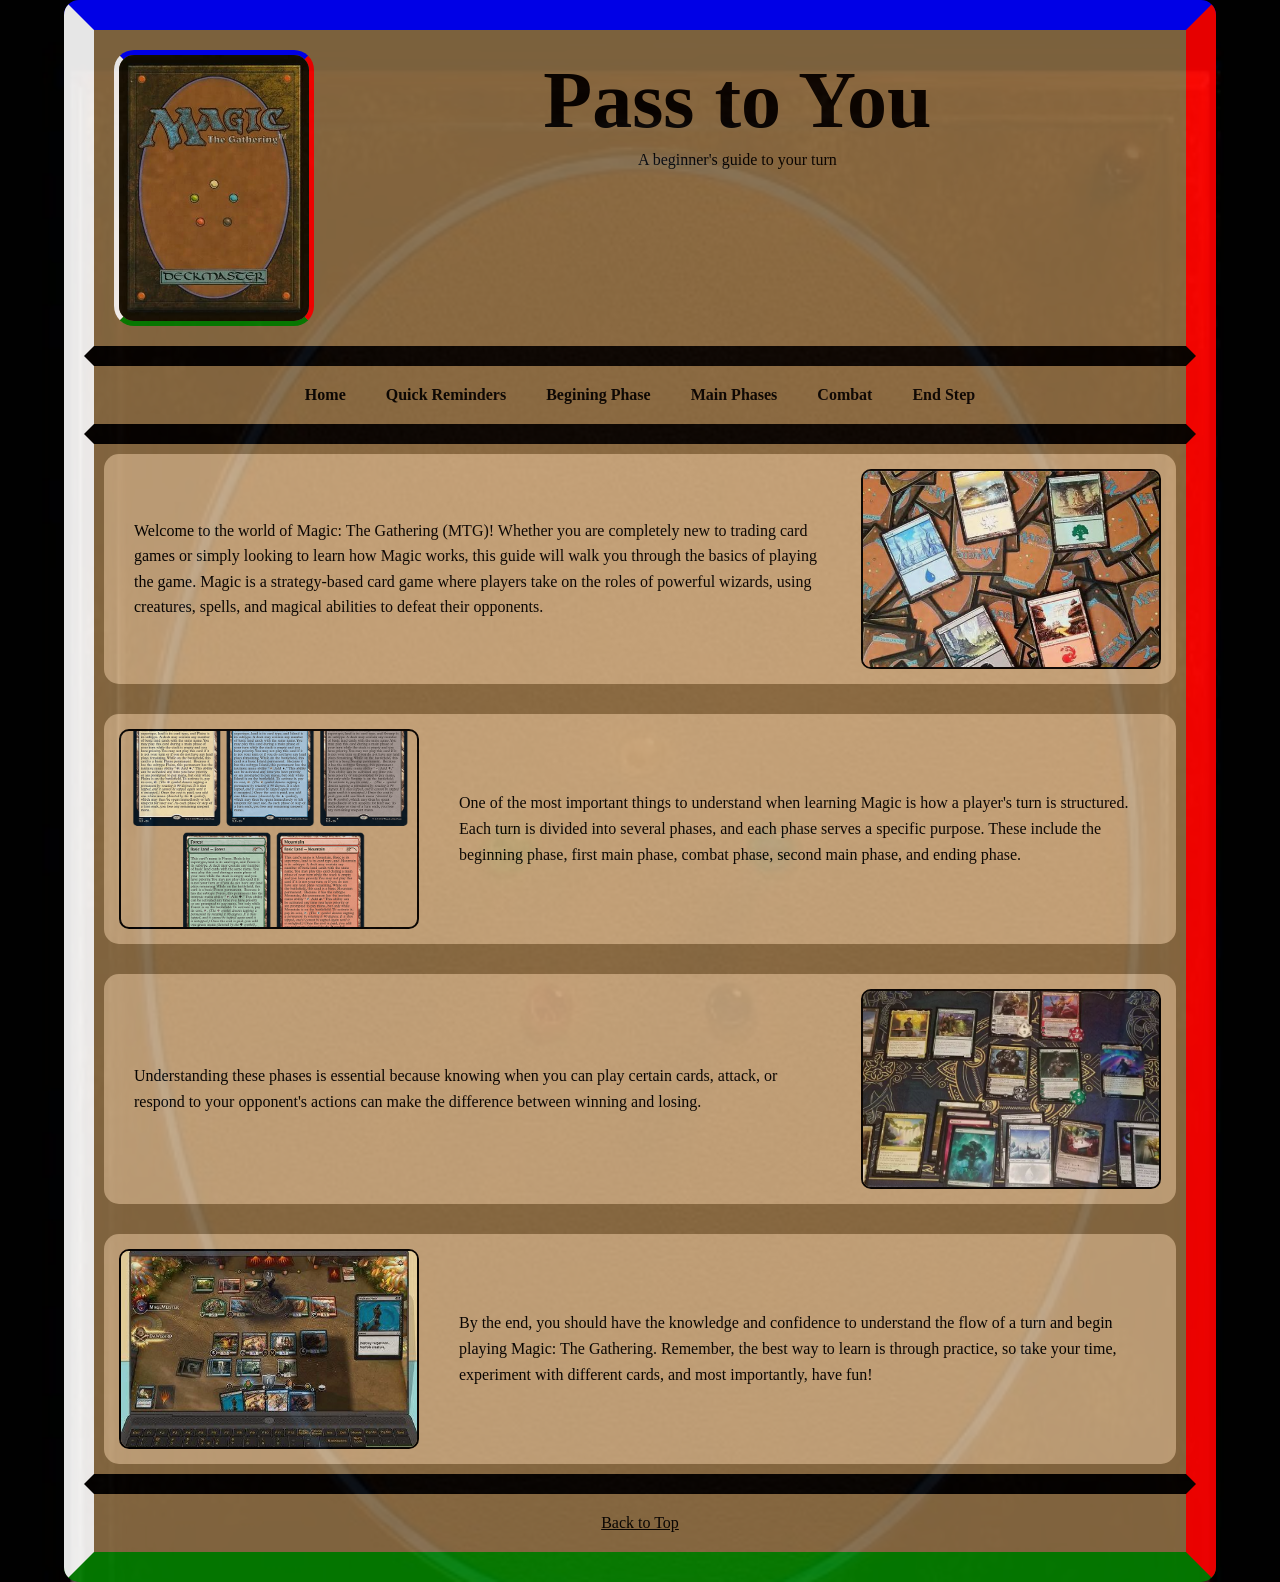
<file: index.html>
<!DOCTYPE html>
<html lang="en">
<head>
    <meta charset="UTF-8">
    <meta name="viewport" content="width=device-width, initial-scale=1.0">
    <link rel="stylesheet" href="Jordan-Smith-PR2.css">
    <link rel="stylesheet" href="https://cdnjs.cloudflare.com/ajax/libs/font-awesome/4.7.0/css/font-awesome.min.css">    
    <title>Pass to You</title>


</head>

<body>
<div id="wrapper">
    <header>
    <img src="img/back.jpg" alt="Magic Card Back" id="icon"> 
    <h1>Pass to You</h1>
    <p>A beginner's guide to your turn</p>

    <div class="clear"></div>
    </header>
    <nav>
        <ul>
            <li><a href="index.html">Home</a></li>
            <li><a href="quick.html">Quick Reminders</a></li>
            <li><a href="begining.html">Begining Phase</a></li>
            <li><a href="mains.html">Main Phases</a></li>
            <li><a href="combat.html">Combat</a></li>
            <li><a href="endstep.html">End Step</a></li>
        </ul>
    </nav>
    <main>
       <div class="content-section">

    <div class="content-row">
        <p>
            Welcome to the world of Magic: The Gathering (MTG)!
            Whether you are completely new to trading card games
            or simply looking to learn how Magic works, this guide
            will walk you through the basics of playing the game.
            Magic is a strategy-based card game where players take
            on the roles of powerful wizards, using creatures,
            spells, and magical abilities to defeat their opponents.
        </p>

        <img src="img/pile.jpg" alt="Pile of Magic cards">
    </div>

    <div class="content-row reverse">
        <p>
            One of the most important things to understand when
            learning Magic is how a player's turn is structured.
            Each turn is divided into several phases, and each
            phase serves a specific purpose. These include the
            beginning phase, first main phase, combat phase,
            second main phase, and ending phase.
        </p>

        <img src="img/fulltext.jpg" alt="Full text lands for Magic">
    </div>

    <div class="content-row">
        <p>
            Understanding these phases is essential because
            knowing when you can play certain cards, attack,
            or respond to your opponent's actions can make
            the difference between winning and losing.
        </p>

        <img src="img/boardstate.jpg" alt="Example board of a Magic game">
    </div>

    <div class="content-row reverse">
        <p>
            By the end, you should have the knowledge and
            confidence to understand the flow of a turn and
            begin playing Magic: The Gathering. Remember,
            the best way to learn is through practice, so
            take your time, experiment with different cards,
            and most importantly, have fun!
        </p>

        <img src="img/game1.jpg" alt="Display showing a game of Magic">
    </div>

</div>
    </main>
    <footer>
        <a href="#top">Back to Top</a>
    </footer>

</div>
</body>
</html>
</file>
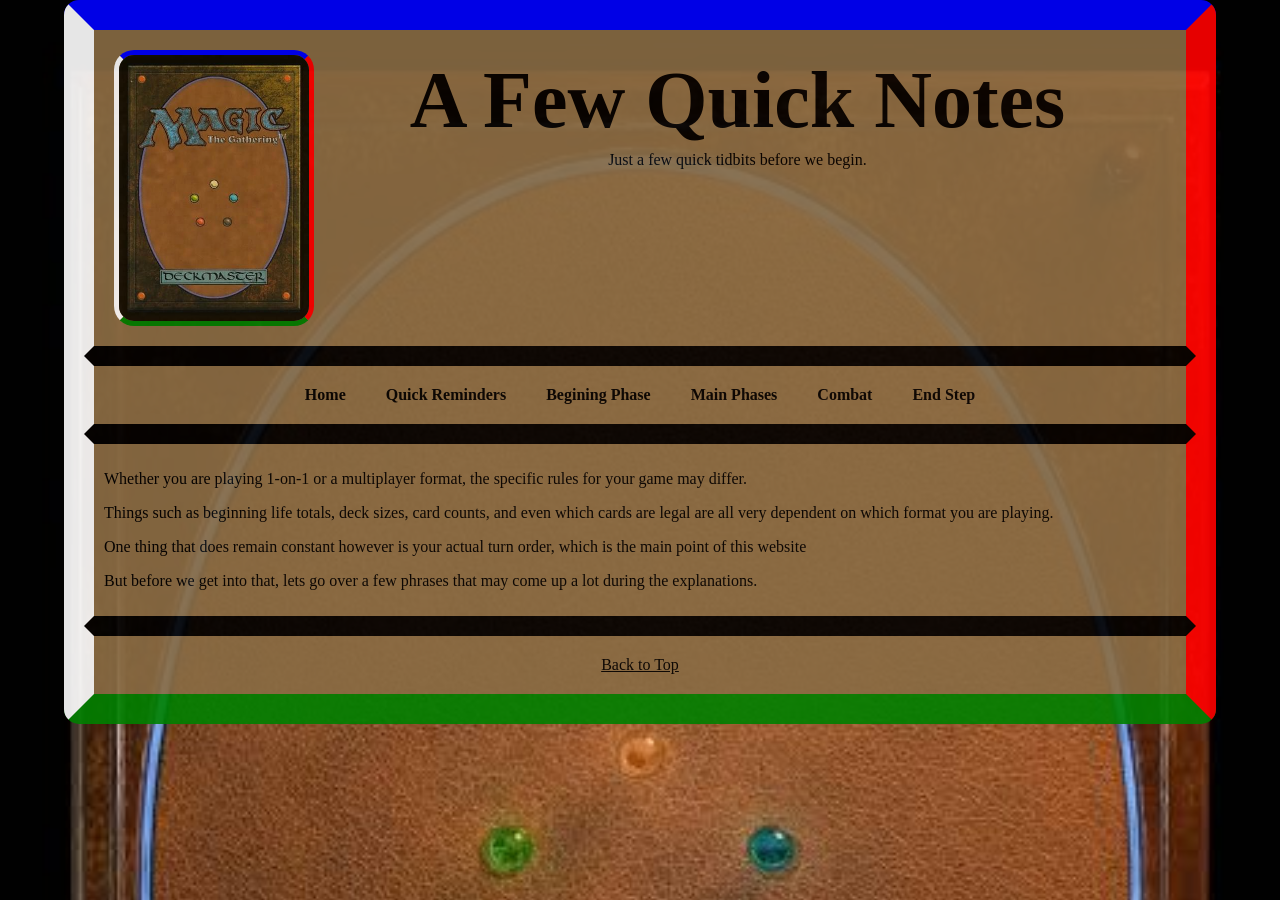
<file: quick.html>
<!DOCTYPE html>
<html lang="en">
<head>
    <meta charset="UTF-8">
    <meta name="viewport" content="width=device-width, initial-scale=1.0">
    <link rel="stylesheet" href="Jordan-Smith-PR2.css">
    <link rel="stylesheet" href="https://cdnjs.cloudflare.com/ajax/libs/font-awesome/4.7.0/css/font-awesome.min.css">    
    <title>Pass to You</title>


</head>

<body>
<div id="wrapper">
    <header>
    <img src="img/back.jpg" alt="Magic Card Back" id="icon"> 
    <h1>A Few Quick Notes</h1>
    <p>Just a few quick tidbits before we begin.</p>

    <div class="clear"></div>
    </header>
    <nav>
        <ul>
            <li><a href="index.html">Home</a></li>
            <li><a href="quick.html">Quick Reminders</a></li>
            <li><a href="begining.html">Begining Phase</a></li>
            <li><a href="mains.html">Main Phases</a></li>
            <li><a href="combat.html">Combat</a></li>
            <li><a href="endstep.html">End Step</a></li>
        </ul>
    </nav>
    <main>
        <p>Whether you are playing 1-on-1 or a multiplayer format, the specific rules for your game may differ.
        <p>Things such as beginning life totals, deck sizes, card counts, and even which cards are legal are all very dependent on which format you are playing.
        <p>One thing that does remain constant however is your actual turn order, which is the main point of this website</p>
        <p>But before we get into that, lets go over a few phrases that may come up a lot during the explanations.</p>       
        </p>   
        </p>

    </main>
    <footer>
        <a href="#top">Back to Top</a>
    </footer>

</div>
</body>
</html>
</file>
<file: Jordan-Smith-PR2.css>
/*
background: #896C44
primary: #FF7283 
border:  white, blue, black, red, green
h1:#7F003F
footer:#896C44
header: #896C44
*/



* {
box-sizing: border-box;
}

body {
margin: 0;
background: url(img/background.jpg);
background-repeat:no-repeat;
background-size: cover;
background-attachment: fixed;    
}

/* JELLO LAYOUT */

#wrapper {
width: 90%;
max-width: 1200px;
margin: 0 auto;
border-left: 20px solid white;
border-top:20px solid blue;
border-right:20px solid red;
border-bottom:20px solid green;
border-radius: 15px;
opacity:.9;
overflow: hidden;
}

/* HEADER AND LOGO */

header {
background-color: #896C44;
color: black;
text-align: center;
padding: 20px;
border-left: 10px solid white;
border-top:10px solid blue;
border-right:10px solid red;
border-bottom:10px solid black;
}

#icon {
float:left;
width: 19%;
border-left: 5px solid white;
border-top:5px solid blue;
border-right:5px solid red;
border-bottom:5px solid green;
border-radius: 20px;

max-height:350px;
}


header h1 {
margin: 5px;
font-size: 5em;
}


a:hover, a:active{
color:#f75c03;
}

a:visited{
color: black;
}


header p {
margin: 5px;
}

/* NAVIGATION */

nav {
background-color: #896C44;
padding: 10px;
border-left: 10px solid white;
border-bottom:10px solid black;
border-right:10px solid red;
border-top:10px solid black;
}

nav ul {
list-style-type: none;
margin: 0;
padding: 0;
display: flex;
justify-content: center;
flex-wrap: wrap;
}

nav li {
padding: 10px 20px;
}

nav a {
color: black;
text-decoration: none;
font-weight: bold;
}

nav a:hover {
color: white;
background-color: #6b3026;
padding: 8px;
border-radius: 5px;
}

/* Main Body */
main{
background-color: #896C44;
padding: 10px;
border-left: 10px solid white;
border-bottom:10px solid black;
border-right:10px solid red;
border-top:10px solid black;
}

.content-section {
width: 100%;
display: flex;
flex-direction: column;
gap: 30px;
}

.content-row {
display: flex;
align-items: center;
justify-content: space-between;
gap: 25px;
padding: 15px;
background-color: #C8A87F;
border-radius: 15px;
}

/* Paragraph formatting */

.content-row p {
flex: 2;
line-height: 1.6;
padding: 15px;
}

/* Image formatting */

.content-row img {
flex: 1;
width: 30%;
max-width: 300px;
height: 200px;
object-fit: cover;
border: 2px solid black;
border-radius: 10px;
}

/* Alternate image positioning */

.content-row.reverse {
flex-direction: row-reverse;
}

/* FOOTER */

footer {
padding: 20px;
background-color: #896C44;
color: black;
text-align: center;
border-left: 10px solid white;
border-top:10px solid black;
border-right:10px solid red;
border-bottom:10px solid green;
}

footer a {
color: black;
}

footer a:hover{
color: white;
background-color: #6b3026;
padding: 8px;
border-radius: 5px;
}

.clear{clear:both;}

/* MOBILE STYLING */

@media screen and (max-width: 768px) {

#wrapper {
width: 100%;
border: none;
}

header h1 {
font-size: 1.6em;
}

.column {
flex-direction: column;
padding: 10px;
gap: 20px;
}

.main-content {
width: 100%;
min-width: 0;
max-width: 100%;
}


nav ul {
flex-direction: column;
align-items: center;
}

nav li {
padding: 8px;
}

}

/* PRINT STYLING */

@media print {

body {
background: white;
color: black;
font-family: Georgia, serif;
}

#wrapper {
width: 100%;
max-width: none;
margin: 0;
border: none;
}

nav, footer, img {
display: none;
}

header {
background: white;
color: black;
border: none;
display:flex;
}

#top{
float:left;
width:100%;
text-align:left;
box-sizing:border-box;
padding:0%;
margin:0%;
font-size:medium;
}

img{
max-height: 200px;
max-width: 300px;
}

.columns {
display: block;
padding: 0;
}

.main-content{
width: 100%;
border: none;
background: white;
}

.section-heading {
color: black;
text-shadow: none;
border-bottom: 2px solid black;
}



a {
color: black;
text-decoration: none;
}

}
</file>
